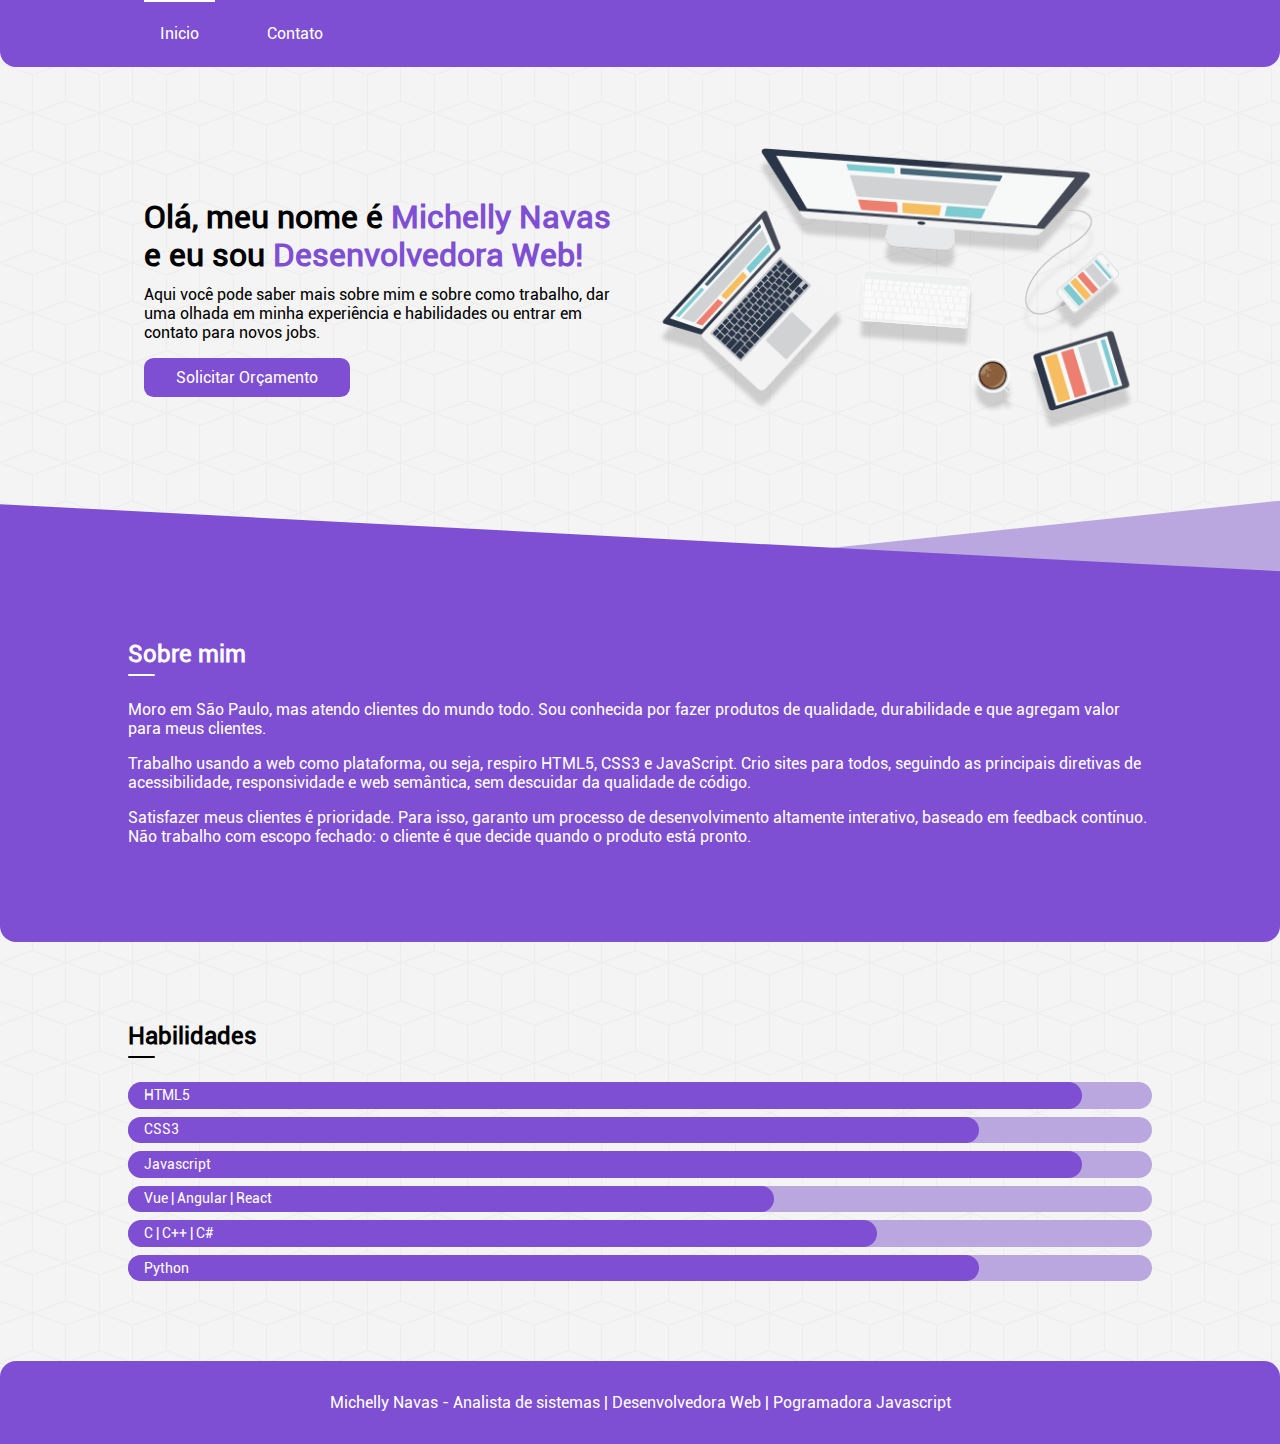
<file: index.html>
<!DOCTYPE html>
<html lang="en">
<head>
    <meta charset="UTF-8">
    <meta http-equiv="X-UA-Compatible" content="IE=edge">
    <meta name="viewport" content="width=device-width, initial-scale=1.0">
    <link rel="stylesheet" href="./assets/css/michellynavas.css">
    <link rel="icon" href="./assets/img/rocket (1).png"> 
    <title>Michelly Navas</title>
</head>
<body>
        <header>
                <nav>

                   <div class="container">

                        <ul>
                            <li>
                                <a href="index.html" class="active">Inicio</a>
                            </li> 

                            <li>
                                <a href="contato.html">Contato</a>
                            </li>

                        </ul>

                   </div>

                

                </nav>


        </header>
        <main>
            <section class="intro"> 

               <div class="container">

                 <div class="row"> 
                     <div class="col show-on-small">
                    <img src="./assets/img/devices.svg" class="devices">
               </div>

                    <div class="col">
                       
                        <h1>Olá, meu nome é <span class="text-primary">Michelly Navas</span> e eu sou <span class="text-primary">Desenvolvedora Web!</span></h1>
                        <p>
                            Aqui você pode saber mais sobre mim e sobre como trabalho, dar uma olhada em minha experiência e habilidades ou entrar em contato para novos jobs. 
                        </p>
                        <a href="./contato.html" class="btn">Solicitar Orçamento</a>

                    </div>    
                   
                
                    <div class="col hidden-on-small">
                         <img src="./assets/img/devices.svg" class="devices">
                    </div>
                
               
                </div>
                

               </div>
            </section>

            <section class="about">
                <div class="container">

                    <h2 class="light-detail">Sobre mim</h2>

                    <p>                   
                        Moro em São Paulo, mas atendo clientes do mundo todo. Sou conhecida por fazer produtos de qualidade, durabilidade e que agregam valor para meus clientes.
                    </p>
                    
                    <p>
                        Trabalho usando a web como plataforma, ou seja, respiro HTML5, CSS3 e JavaScript. Crio sites para todos, seguindo as principais diretivas de acessibilidade, responsividade e web semântica, sem descuidar da qualidade de código.
                    </p>
                    <p>
                        Satisfazer meus clientes é prioridade. Para isso, garanto um processo de desenvolvimento altamente interativo, baseado em feedback contínuo. Não trabalho com escopo fechado: o cliente é que decide quando o produto está pronto.
                    </p>
                    <p>

                    </p>
                </div>

               
            </section>
                    
            <section class="skills">
                <div class="container">
                    <h2 class="dark-detail">Habilidades</h2>

                <ul>
                    
                    <li><span style="width: 90%">HTML5</span></li>
                    <li><span style="width: 80%">CSS3</span></li>
                    <li><span style="width: 90%">Javascript</span></li>
                    <li><span style="width: 60%">Vue | Angular | React</span></li>
                    <li><span style="width: 70%">C | C++ | C#</span></li>
                    <li><span style="width: 80%">Python</span></li>
                   
                    
                </ul>
                </div>

                

            </section>
    
        

        </main>  

        <footer>

            <p> Michelly Navas - Analista de sistemas | Desenvolvedora Web | Pogramadora Javascript </p>

        </footer>
 </body>      
</html>
</file>
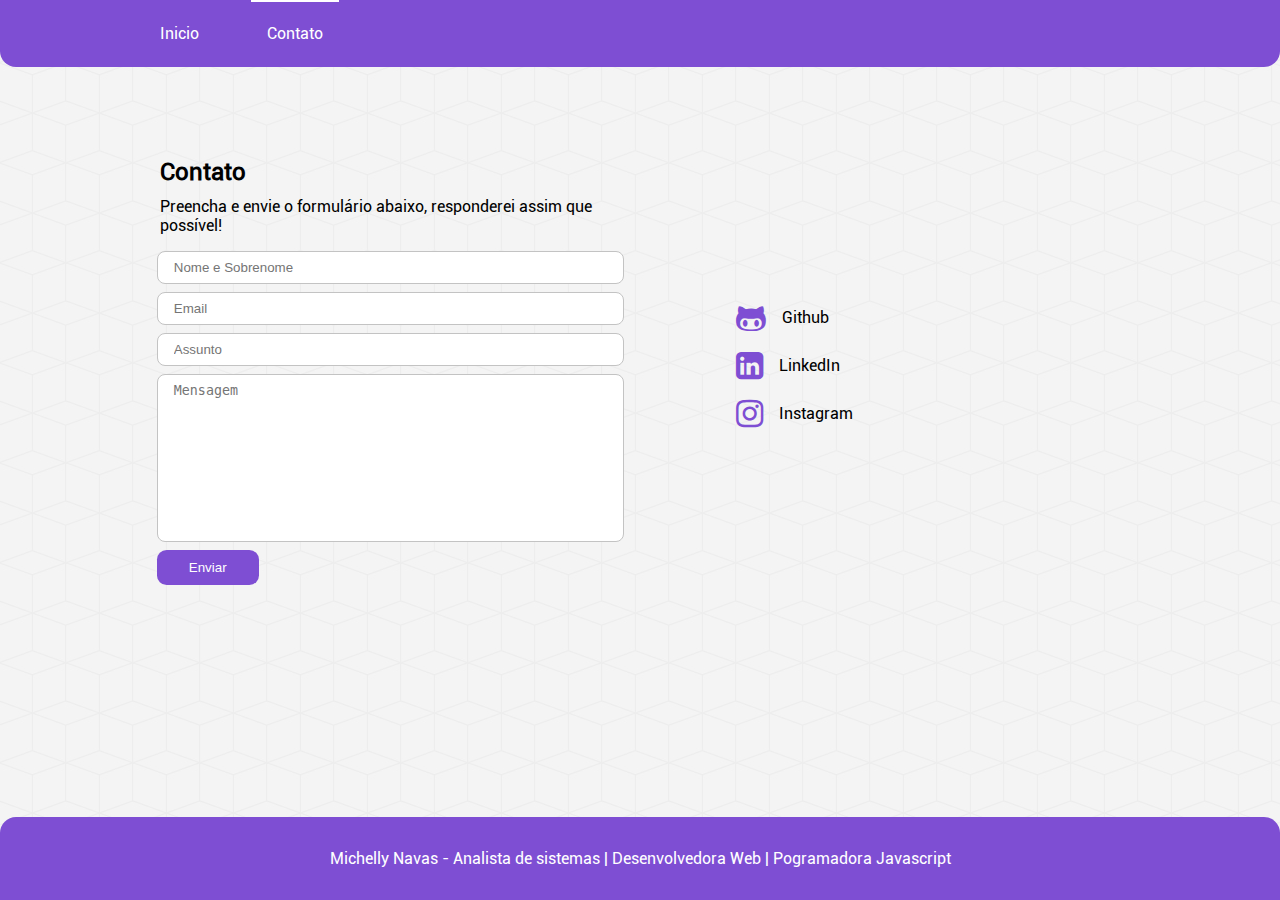
<file: contato.html>
<!DOCTYPE html>
<html lang="en">
<head>
    <meta charset="UTF-8">
    <meta http-equiv="X-UA-Compatible" content="IE=edge">
    <meta name="viewport" content="width=device-width, initial-scale=1.0">
    <link rel="stylesheet" href="./assets/css/michellynavas.css">
    <link rel="stylesheet" href="./assets/css/fontawesome.css">
    <link rel="stylesheet" href="./assets/css/all.css">
    <link rel="icon" href="./assets/img/favicon/png"> 
    <link rel='stylesheet' href='https://cdnjs.cloudflare.com/ajax/libs/font-awesome/4.7.0/css/font-awesome.min.css'>
    <title>Michelly Navas</title>
</head>
<body>
        <header>
                <nav>

                    <div class="container";>

                        <ul>
                            <li>
                                <a href="index.html">Inicio</a>
                            </li>
                            
                            <li>
                                <a href="contato.html" class="active">Contato</a>
                            </li>
                        </ul>


                    </div>

                    
                 


                </nav>


        </header>
        <main>
            <section class="contact">
                <div class="container">
                    
                    <div class="row">
                        <div class="col">
                             <div class="classeSpan"><h2>Contato</h2>
                <span >Preencha e envie o formulário abaixo, responderei assim que possível!</span>
                </div>
                <form>
                    <input type="text" placeholder="Nome e Sobrenome">
                    <input type="email" placeholder="Email">
                    <input type="text" placeholder="Assunto">
                    <textarea rows="10" placeholder="Mensagem"></textarea>
                    <button type="submit" class="btn">Enviar</button>
                </form>
                        </div>

                        <div class="col">
                            <ul class="social">
                                <li><a href="https://github.com/Mitxhs" target="_blank">
                                    <i class="fa fa-github-alt"></i>Github</a>
                                </li>

                                <li><a href="https://www.linkedin.com/in/michellynavas/" target="_blank">
                                    <i class="fa fa-linkedin-square"></i>LinkedIn</a>
                                 </li>

                                <li><a href="https://www.instagram.com/mitxhs/" target="_blank">
                                    <i class="fa fa-instagram"></i>Instagram</a>
                                </li>
                                
                            </ul>
                        </div>
                    </div>
                   

                </div>
            </section>
        

        </main>  

        <footer class="absolute">

            <p> Michelly Navas - Analista de sistemas | Desenvolvedora Web | Pogramadora Javascript </p>

        </footer>
 </body>      
</html>
</file>
<file: assets/css/michellynavas.css>
/*   IMPORTS   */

@import './imports/_reset.css';
@import './imports/_base.css';
@import './imports/_helpers.css';
@import './imports/_media-queires.css';
</file>
